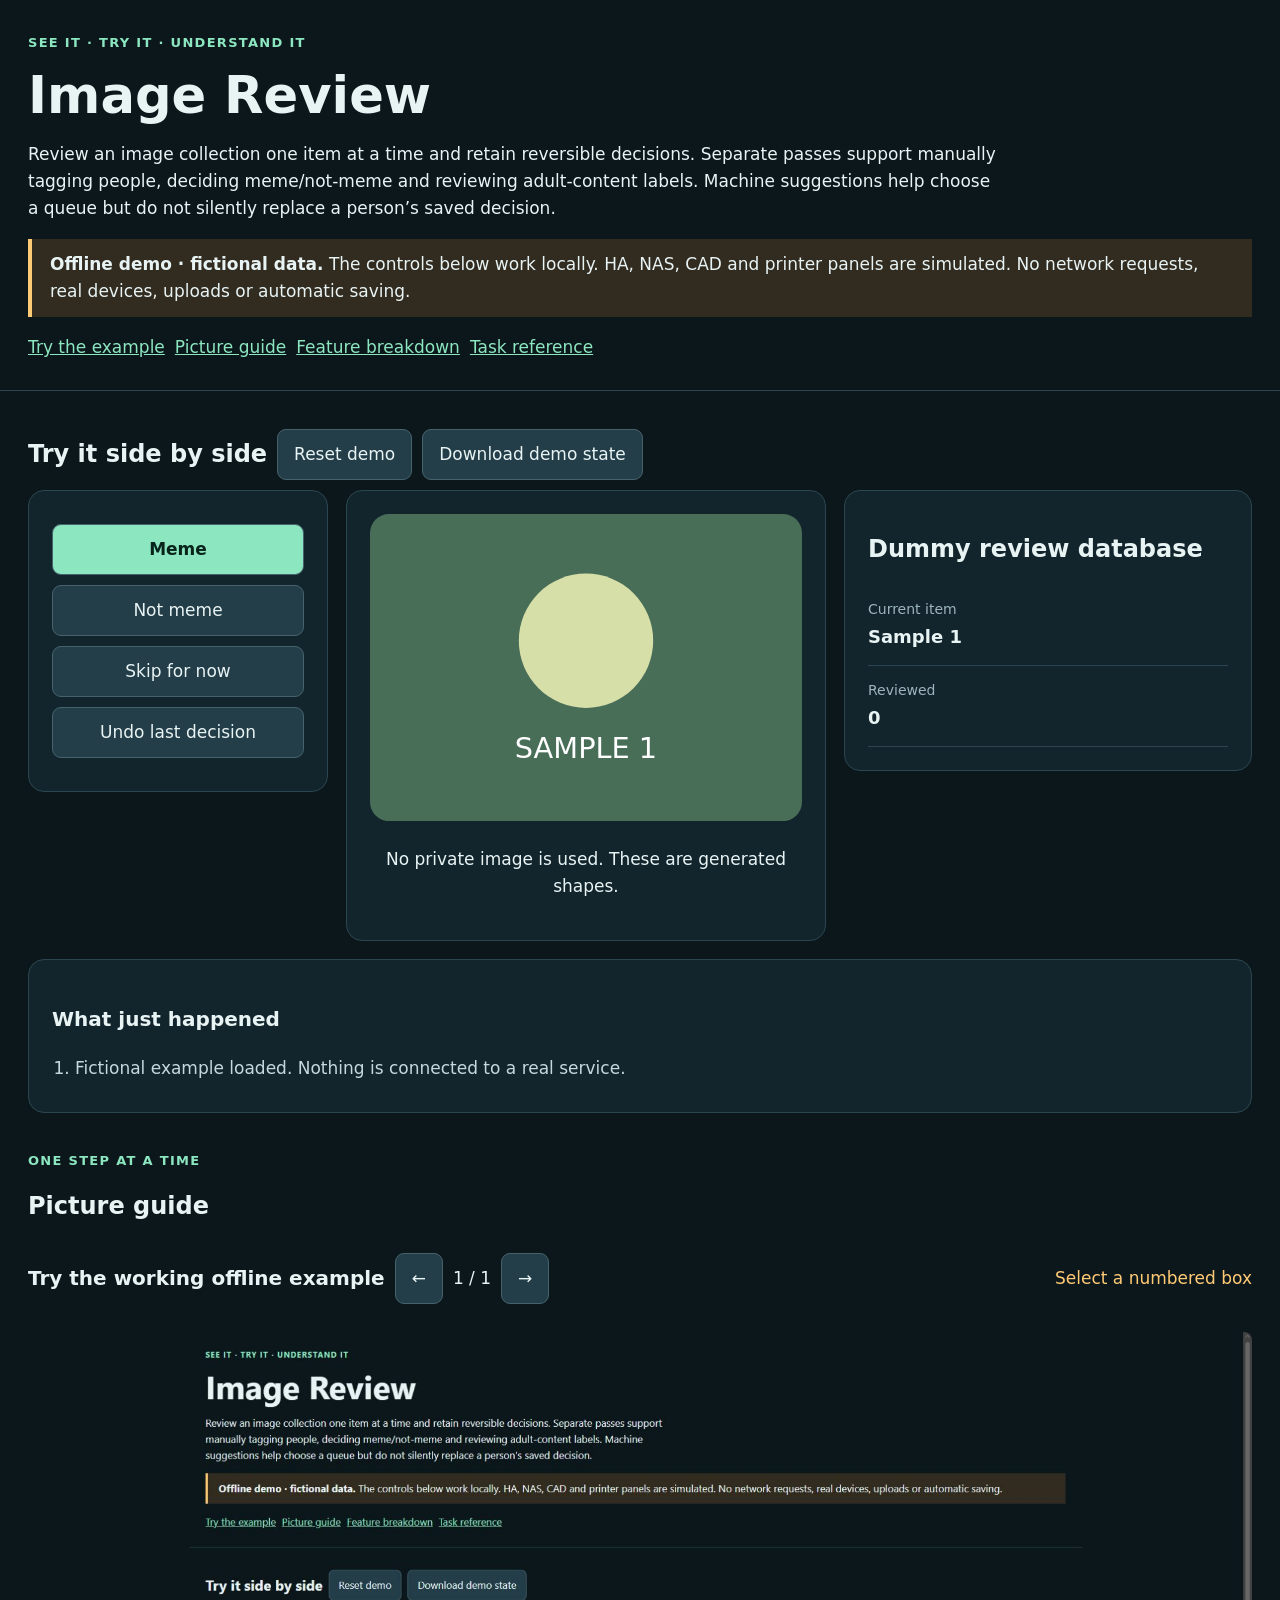
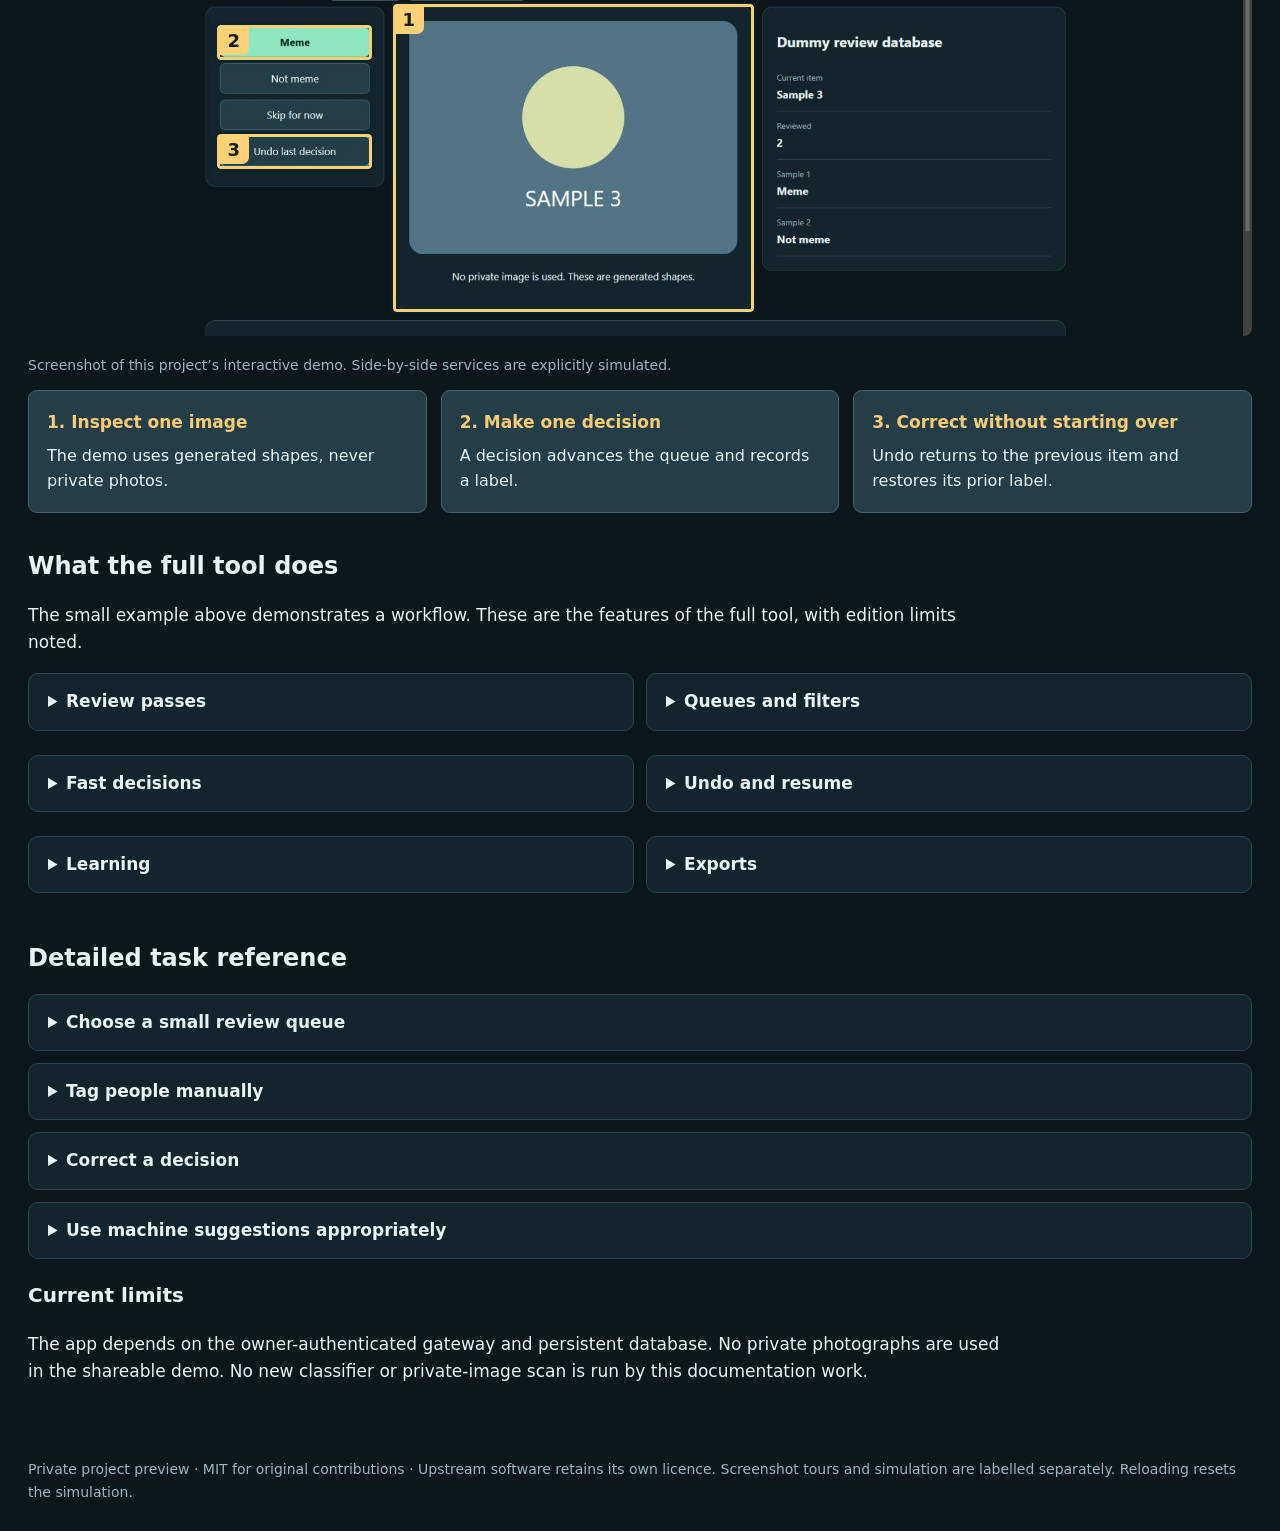
<file: demo.html>
<!doctype html><html lang="en"><head><meta charset="utf-8"><meta name="viewport" content="width=device-width,initial-scale=1"><meta http-equiv="Content-Security-Policy" content="default-src 'none'; script-src 'unsafe-inline'; style-src 'unsafe-inline'; img-src data: blob:; connect-src 'none'; font-src 'none'; object-src 'none'; base-uri 'none'; form-action 'none'"><title>Image Review · Interactive demo</title><style>:root{color-scheme:dark;--bg:#0c171c;--panel:#13252c;--ink:#e8f3f4;--muted:#9cb4be;--accent:#8ce6c0;--line:#2b4650;--gold:#ffca74}*{box-sizing:border-box}body{margin:0;background:var(--bg);color:var(--ink);font:17px/1.6 system-ui,sans-serif}header,main,footer{max-width:1500px;margin:auto;padding:28px}header{border-bottom:1px solid var(--line)}h1{font-size:clamp(32px,4vw,54px);line-height:1.1;margin:12px 0}h2{font-size:24px;line-height:1.3}h3{font-size:20px}p{max-width:90ch}a{color:var(--accent)}.eyebrow{color:var(--accent);letter-spacing:.1em;font-size:13px;font-weight:bold}.badge{display:inline-block;background:#294c45;color:#c7ffdf;padding:5px 12px;border-radius:6px;font-size:14px}.notice{border-left:4px solid var(--gold);padding:12px 18px;background:#322c20;max-width:none}.toolbar{display:flex;gap:10px;flex-wrap:wrap;align-items:center}button,input,select{font:inherit}button{background:#233e48;color:var(--ink);border:1px solid #46636d;border-radius:9px;padding:11px 16px;cursor:pointer}button:hover{border-color:var(--accent)}button:focus-visible,input:focus-visible,select:focus-visible{outline:3px solid var(--gold);outline-offset:3px}.primary{background:var(--accent);color:#08241b;font-weight:700}button:disabled{opacity:.5;cursor:not-allowed}label{display:block;font-size:15px;color:#c7d9df;margin:0 0 17px}input:not([type=checkbox]),select{display:block;width:100%;padding:10px;background:#0d1a21;color:var(--ink);border:1px solid #46636d;border-radius:7px;margin-top:6px}input[type=range]{padding:9px 0;accent-color:var(--accent)}.check{display:flex;gap:10px;align-items:center}input[type=checkbox]{width:21px;height:21px;accent-color:var(--accent)}.demo-grid{display:grid;grid-template-columns:300px minmax(300px,1fr) minmax(290px,.85fr);gap:18px;align-items:start}.card{background:var(--panel);border:1px solid var(--line);padding:23px;border-radius:16px;min-width:0}#controls button{display:block;width:100%;margin:10px 0}#controls:empty{display:none}#scene{min-height:320px;text-align:center}#scene svg{width:100%;max-height:470px}.hint,small{color:var(--muted);font-size:14px}dl{margin:0}dl div{padding:13px 0;border-bottom:1px solid var(--line)}dt{font-size:14px;color:var(--muted)}dd{margin:3px 0 0;font-size:18px;font-weight:650}.entity{background:#1c333b;border:1px solid #37505a;padding:14px;margin:10px 0;border-radius:9px;display:grid;gap:5px;text-align:left}.entity span{color:var(--accent)}.events{margin-top:18px}#events{padding-left:23px;margin-bottom:0;color:#c6d7df}#events li{margin:6px 0}.floor{position:relative;height:390px;border:3px solid #77949d;border-radius:12px;overflow:hidden}.room{position:absolute;border:2px solid #78949c;background:#2b4249;padding:12px;font-size:14px;text-align:left}.room small{display:block}.living{inset:0 45% 0 0}.bedroom{inset:0 0 50% 55%}.kitchen{inset:50% 0 0 55%}.device{position:absolute;transform:translate(-50%,-50%);font-size:12px;padding:7px;max-width:125px;touch-action:none;z-index:2;background:#192c36}.device.on{color:#ffe09a;border-color:#eec26b}.device.selected{outline:3px solid var(--accent)}.soundbar{margin:110px 0 20px;border:3px solid #64848e;background:linear-gradient(#293d46,#091116);padding:26px 8px;border-radius:20px;letter-spacing:4px}.soundbar span{display:block;letter-spacing:0;font-size:13px;color:var(--muted)}.speakers{font-size:40px;color:var(--accent)}.tag{display:inline-flex;flex-direction:column;background:#f5edda;color:#142420;padding:20px;border-radius:18px;max-width:270px;margin:20px}.tag svg{width:200px;max-width:100%}.tag.stake:after{content:'';display:block;background:#f5edda;width:30px;height:90px;margin:15px auto -90px;clip-path:polygon(0 0,100% 0,100% 85%,50% 100%,0 85%)}.tag.flag{border-radius:0 40px 40px 0;border-left:16px solid #bcb29b}.chunks{display:flex;flex-wrap:wrap;gap:10px;justify-content:center;padding:45px 0}.chunks span{padding:15px;border:2px solid #7b969c;border-radius:8px}.chunks .received{background:#8ce6c0;color:#0e2821}.sample-part{font-size:130px;color:var(--gold)}.plant{font-size:120px}.lap{background:#0b1c23;margin:9px 0;text-align:left}.lap span{display:block;background:#497961;padding:5px 9px;border-radius:4px;color:white}kbd{color:var(--gold)}.section{margin-top:38px}.picture{position:relative;margin:18px 0;background:#081116;border-radius:8px;overflow:hidden}.picture>img{display:block;width:100%}.marks{position:absolute;inset:0}.mark{position:absolute;border:3px solid #ffd177;outline:2px solid #07222aaa;border-radius:4px;padding:0;background:transparent;min-width:18px;min-height:18px}.mark span{position:absolute;left:-2px;top:-2px;background:#ffd177;color:#171c1d;padding:1px 9px;font-weight:850;font-size:18px;border-radius:0 0 7px 0;line-height:1.5}.mark.active{background:#ffd17726;border-width:5px}.step-list{display:grid;grid-template-columns:repeat(3,1fr);gap:14px}.step{display:grid;text-align:left;gap:6px;padding:18px}.step b{color:var(--gold)}.step span{font-size:16px}.step.active{background:#31594c;border-color:var(--accent)}.features{display:grid;grid-template-columns:repeat(2,1fr);gap:12px}details{border:1px solid var(--line);background:#13252c;border-radius:10px;padding:14px 19px;margin-bottom:12px}summary{font-weight:700;cursor:pointer}details li{padding:6px 0}footer{color:var(--muted);font-size:14px}#constraint{color:var(--gold)}.tour-layout{max-width:1400px}.print-title{font-size:24px;margin:0}.caption{color:var(--muted);font-size:14px}.step-status{margin-left:auto;color:var(--gold)}@media(max-width:1050px){.demo-grid{grid-template-columns:1fr 1fr}#controls{grid-column:1/-1;display:grid;grid-template-columns:1fr 1fr;gap:8px 20px}.card{padding:17px}.step-list{grid-template-columns:1fr}}@media(max-width:650px){header,main,footer{padding:18px}.demo-grid,.features{grid-template-columns:1fr}#controls{display:block}.floor{height:340px}.mark{border-width:2px}.mark span{font-size:12px;padding:0 5px}.notice{font-size:14px}}@media print{body{background:white;color:black}button{color:black}header,.notice,.toolbar,#interactive{display:none}.card,details{background:white;color:black}.mark{border-color:#c56c00}.mark span{background:#ffc560;color:black}}
</style></head><body><header><span class="eyebrow">SEE IT · TRY IT · UNDERSTAND IT</span><h1 id="title"></h1><p id="intro"></p><p class="notice"><strong>Offline demo · fictional data.</strong> The controls below work locally. HA, NAS, CAD and printer panels are simulated. No network requests, real devices, uploads or automatic saving.</p><nav class="toolbar"><a href="#interactive">Try the example</a><a href="#walkthrough">Picture guide</a><a href="#features">Feature breakdown</a><a href="#reference">Task reference</a></nav></header><main><section id="interactive"><div class="toolbar"><h2>Try it side by side</h2><button id="reset">Reset demo</button><button id="download">Download demo state</button></div><div class="demo-grid"><div class="card" id="controls"></div><div class="card" id="scene"></div><div class="card" id="result" aria-live="polite"></div></div><div class="card events"><h3>What just happened</h3><ol id="events" aria-live="polite"></ol></div></section><section id="walkthrough" class="section"><p class="eyebrow">ONE STEP AT A TIME</p><h2>Picture guide</h2><div id="tour"><div class="toolbar"><h3 id="tourTitle"></h3><button id="prev" aria-label="Previous screenshot">←</button><span id="slideCount"></span><button id="next" aria-label="Next screenshot">→</button><span id="stepStatus" class="step-status">Select a numbered box</span></div><div class="picture"><img id="tourImage" alt=""><div id="marks" class="marks"></div></div><p id="tourCaption" class="caption"></p><div id="stepList" class="step-list"></div></div></section><section id="features" class="section"><h2>What the full tool does</h2><p>The small example above demonstrates a workflow. These are the features of the full tool, with edition limits noted.</p><div id="featureList" class="features"></div></section><section id="reference" class="section"><h2>Detailed task reference</h2><div id="guideText"></div><h3>Current limits</h3><p id="limits"></p></section></main><footer>Private project preview · MIT for original contributions · Upstream software retains its own licence. Screenshot tours and simulation are labelled separately. Reloading resets the simulation.</footer><script>const DATA={"slug": "image-review", "title": "Image Review", "summary": "Review an image collection one item at a time and retain reversible decisions. Separate passes support manually tagging people, deciding meme/not-meme and reviewing adult-content labels. Machine suggestions help choose a queue but do not silently replace a person’s saved decision.", "features": [["Review passes", "Separate people, meme and adult-content workflows.", "Owner-only review"], ["Queues and filters", "Choose source bands, reviewed/unreviewed status, people and machine suggestion filters.", "Owner-only review"], ["Fast decisions", "Use large buttons or supported swipe gestures; skip uncertain items.", "Owner-only review"], ["Undo and resume", "Keep independent histories, retry a failed save and resume across devices.", "Owner-only review"], ["Learning", "Use eligible human meme labels to update a constrained final decision filter.", "Owner-only review"], ["Exports", "Export decisions and reversible history; original images remain untouched.", "Owner-only review"]], "workflows": [["Choose a small review queue", ["Choose the intended Review pass before judging an image. Start with a manageable queue such as Borderline rather than treating every suggestion as a verdict.", "Inspect the image; enlarge it when the detail matters. If the preview is unavailable, skip instead of guessing.", "Use the appropriate positive/negative decision or Skip. Wait for saving to finish before assuming the next item represents a committed choice."]], ["Tag people manually", ["Use Tag people to create/select an appropriate name or nickname and mark the people actually visible.", "Use Other people are present for additional unlabelled people, or No people when that is accurate.", "People tags are manual. This tool does not perform face recognition or propagate someone’s identity automatically."]], ["Correct a decision", ["Use Undo for the current review channel, then make the intended decision again. Meme, people and adult-content histories are independent.", "If a save failed, use the retry state rather than creating conflicting changes in another tab. A stale revision can require refreshing before editing again.", "Use filters to revisit previously reviewed items and export the decision history when auditing a batch."]], ["Use machine suggestions appropriately", ["Open the machine-flagged queue to prioritise review, then inspect each image yourself.", "Treat model scores as ranking signals rather than calibrated certainty. Your manual label remains a separate record.", "Updating the learning filter uses eligible human labels; a failed quality gate should leave a previous valid filter or no active update, not fabricate success."]]], "limits": "The app depends on the owner-authenticated gateway and persistent database. No private photographs are used in the shareable demo. No new classifier or private-image scan is run by this documentation work."};const FIGURES=[{"boxes": [{"h": 516.125, "selector": "#scene", "text": "The demo uses generated shapes, never private photos.", "title": "Inspect one image", "w": 606.90625, "x": 612, "y": 456.515625}, {"h": 59.1875, "selector": "#yes", "text": "A decision advances the queue and records a label.", "title": "Make one decision", "w": 260, "x": 318, "y": 490.515625}, {"h": 59.1875, "selector": "#undoReview", "text": "Undo returns to the previous item and restores its prior label.", "title": "Correct without starting over", "w": 260, "x": 318, "y": 674.078125}], "height": 1408, "width": 2055, "key": "simulation", "title": "Try the working offline example", "caption": "Screenshot of this project’s interactive demo. Side-by-side services are explicitly simulated.", "image": "[data-uri]", "cropHeight": 1013.640625}];</script><script></script><script>const $=s=>document.querySelector(s), esc=s=>String(s).replace(/[&<>"']/g,c=>({'&':'&amp;','<':'&lt;','>':'&gt;','"':'&quot;',"'":'&#39;'}[c]));
let events=[],state={},undo=[];const kind=DATA.slug;
function log(s){events.unshift(s);events=events.slice(0,8);$('#events').innerHTML=events.map(x=>'<li>'+esc(x)+'</li>').join('');}
function bind(id,fn,event='click'){document.getElementById(id)?.addEventListener(event,fn)}
function field(id,label,type,value,extra=''){return `<label>${label}<input id="${id}" type="${type}" value="${esc(value)}" ${extra}></label>`}
function select(id,label,items,value){return `<label>${label}<select id="${id}">${items.map(x=>`<option ${x===value?'selected':''}>${esc(x)}</option>`).join('')}</select></label>`}
function button(id,label,primary=false){return `<button id="${id}" class="${primary?'primary':''}">${label}</button>`}
function check(id,label){return `<label class="check"><input id="${id}" type="checkbox"> ${label}</label>`}
function panel(title,body){return `<h2>${title}</h2>${body}`}
function output(title,rows){$('#result').innerHTML=panel(title,'<dl>'+rows.map(([a,b])=>`<div><dt>${esc(a)}</dt><dd>${esc(b)}</dd></div>`).join('')+'</dl>');}
function numeric(id){return Number(document.getElementById(id).value)}
function demoExport(){const body=JSON.stringify({demo:true,project:DATA.title,warning:'Fictional demo state; not a production configuration',state},null,2),a=document.createElement('a');a.href=URL.createObjectURL(new Blob([body],{type:'application/json'}));a.download=DATA.slug+'-demo.json';a.click();setTimeout(()=>URL.revokeObjectURL(a.href),1000);log('Downloaded fictional demo state as JSON.');}
function setup(){events=[];state={};undo=[];$('#controls').innerHTML='';$('#scene').innerHTML='';$('#result').innerHTML='';$('#events').innerHTML='';review();log('Fictional example loaded. Nothing is connected to a real service.');}
function review(){state={index:0,labels:{},history:[]};$('#controls').innerHTML=button('yes','Meme',true)+button('no','Not meme')+button('skip','Skip for now')+button('undoReview','Undo last decision');function draw(){$('#scene').innerHTML=`<svg viewBox="0 0 450 320" role="img" aria-label="Harmless generated review sample"><rect width="450" height="320" rx="20" fill="${['#486e58','#625579','#537486'][state.index%3]}"/><circle cx="225" cy="132" r="70" fill="#d7dfa9"/><text x="225" y="254" text-anchor="middle" font-size="30" fill="white">SAMPLE ${state.index+1}</text></svg><p>No private image is used. These are generated shapes.</p>`;output('Dummy review database',[['Current item','Sample '+(state.index+1)],['Reviewed',Object.keys(state.labels).length],...Object.entries(state.labels).map(([i,l])=>['Sample '+(+i+1),l])]);}function choose(l){state.history.push({index:state.index,previous:state.labels[state.index]});state.labels[state.index]=l;state.index=(state.index+1)%6;draw();log('Decision saved to demo memory: '+l);}bind('yes',()=>choose('Meme'));bind('no',()=>choose('Not meme'));bind('skip',()=>{state.index=(state.index+1)%6;draw();log('Skipped without writing a label.');});bind('undoReview',()=>{const h=state.history.pop();if(!h){log('Nothing to undo.');return}state.index=h.index;if(h.previous===undefined)delete state.labels[h.index];else state.labels[h.index]=h.previous;draw();log('Previous decision restored.');});draw();}
$('#title').textContent=DATA.title;$('#intro').textContent=DATA.summary;$('#featureList').innerHTML=DATA.features.map(([a,b,c])=>`<details><summary>${esc(a)}</summary><p>${esc(b)}</p><small>${esc(c)}</small></details>`).join('');
$('#guideText').innerHTML=DATA.workflows.map(([t,steps])=>`<details><summary>${esc(t)}</summary><ol>${steps.map(s=>'<li>'+esc(s)+'</li>').join('')}</ol></details>`).join('');
$('#limits').textContent=DATA.limits;$('#reset').onclick=setup;$('#download').onclick=demoExport;
let currentSlide=0;function showSlide(){const f=FIGURES[currentSlide];if(!f){$('#tour').innerHTML='<p>The interactive example above is ready. Annotated screenshots are being prepared.</p>';return}$('#tourTitle').textContent=f.title;$('#tourImage').src=f.image;$('#tourImage').alt=f.caption;const fh=f.cropHeight||f.height;const pic=$('#tourImage').parentElement;pic.style.aspectRatio=f.width+'/'+fh;$('#tourImage').style.position='absolute';$('#tourImage').style.top='0';$('#tourCaption').textContent=f.caption;$('#marks').innerHTML=f.boxes.map((b,i)=>`<button class="mark" data-step="${i}" style="left:${b.x/f.width*100}%;top:${b.y/fh*100}%;width:${b.w/f.width*100}%;height:${b.h/fh*100}%" aria-label="Step ${i+1}: ${esc(b.title)}"><span>${i+1}</span></button>`).join('');$('#stepList').innerHTML=f.boxes.map((b,i)=>`<button class="step" data-step="${i}"><b>${i+1}. ${esc(b.title)}</b><span>${esc(b.text)}</span></button>`).join('');document.querySelectorAll('[data-step]').forEach(b=>b.onclick=()=>{document.querySelectorAll('[data-step]').forEach(x=>x.classList.toggle('active',x.dataset.step===b.dataset.step));$('#stepStatus').textContent='Step '+(+b.dataset.step+1)+' of '+f.boxes.length;});$('#slideCount').textContent=(currentSlide+1)+' / '+FIGURES.length;}
$('#prev').onclick=()=>{currentSlide=(currentSlide-1+FIGURES.length)%FIGURES.length;showSlide()};$('#next').onclick=()=>{currentSlide=(currentSlide+1)%FIGURES.length;showSlide()};
setup();showSlide();
</script></body></html>
</file>
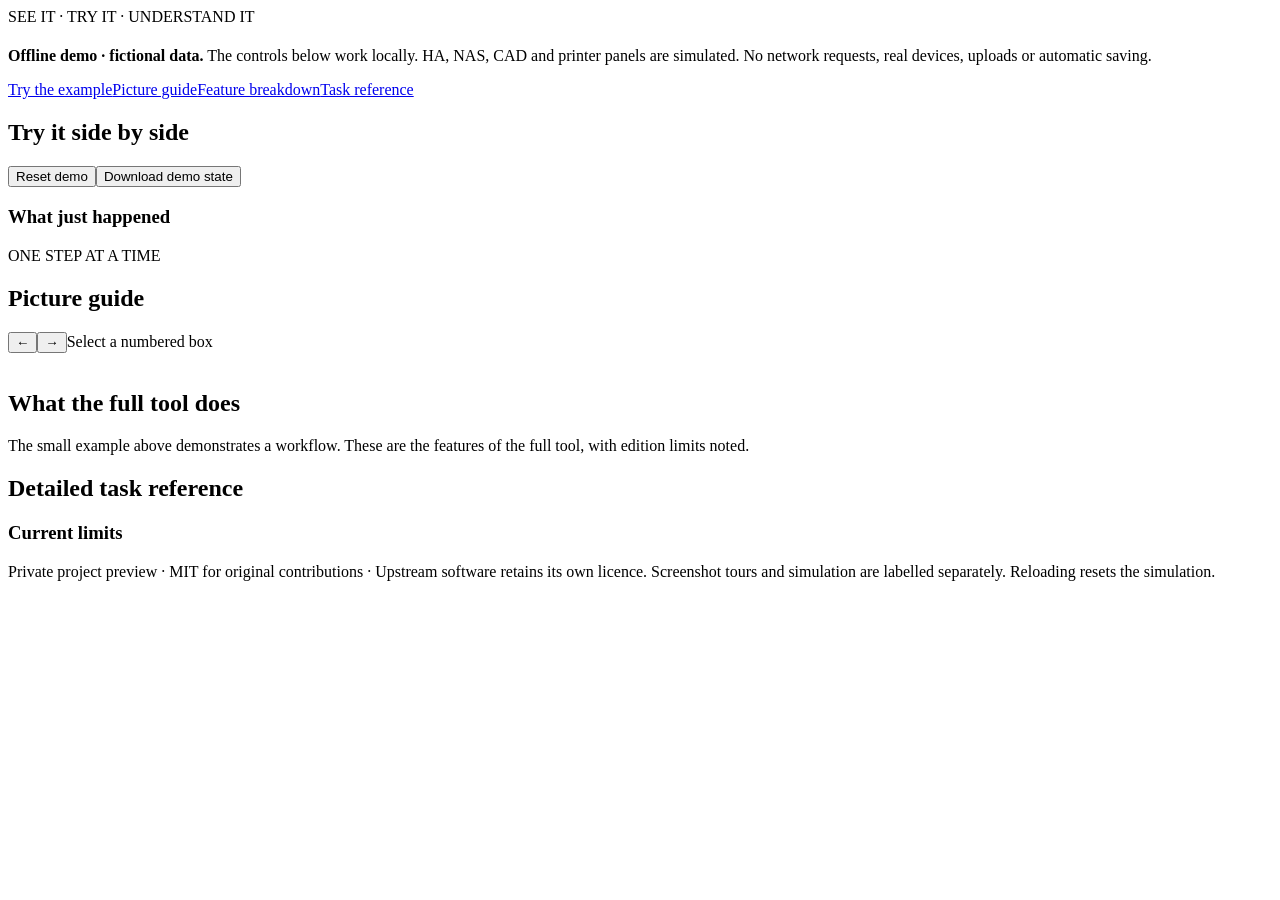
<file: demo-source/template.html>
<!doctype html><html lang="en"><head><meta charset="utf-8"><meta name="viewport" content="width=device-width,initial-scale=1"><meta http-equiv="Content-Security-Policy" content="default-src 'none'; script-src 'unsafe-inline'; style-src 'unsafe-inline'; img-src data: blob:; connect-src 'none'; font-src 'none'; object-src 'none'; base-uri 'none'; form-action 'none'"><title>__TITLE__ · Interactive demo</title><style>__CSS__</style></head><body><header><span class="eyebrow">SEE IT · TRY IT · UNDERSTAND IT</span><h1 id="title"></h1><p id="intro"></p><p class="notice"><strong>Offline demo · fictional data.</strong> The controls below work locally. HA, NAS, CAD and printer panels are simulated. No network requests, real devices, uploads or automatic saving.</p><nav class="toolbar"><a href="#interactive">Try the example</a><a href="#walkthrough">Picture guide</a><a href="#features">Feature breakdown</a><a href="#reference">Task reference</a></nav></header><main><section id="interactive"><div class="toolbar"><h2>Try it side by side</h2><button id="reset">Reset demo</button><button id="download">Download demo state</button></div><div class="demo-grid"><div class="card" id="controls"></div><div class="card" id="scene"></div><div class="card" id="result" aria-live="polite"></div></div><div class="card events"><h3>What just happened</h3><ol id="events" aria-live="polite"></ol></div></section><section id="walkthrough" class="section"><p class="eyebrow">ONE STEP AT A TIME</p><h2>Picture guide</h2><div id="tour"><div class="toolbar"><h3 id="tourTitle"></h3><button id="prev" aria-label="Previous screenshot">←</button><span id="slideCount"></span><button id="next" aria-label="Next screenshot">→</button><span id="stepStatus" class="step-status">Select a numbered box</span></div><div class="picture"><img id="tourImage" alt=""><div id="marks" class="marks"></div></div><p id="tourCaption" class="caption"></p><div id="stepList" class="step-list"></div></div></section><section id="features" class="section"><h2>What the full tool does</h2><p>The small example above demonstrates a workflow. These are the features of the full tool, with edition limits noted.</p><div id="featureList" class="features"></div></section><section id="reference" class="section"><h2>Detailed task reference</h2><div id="guideText"></div><h3>Current limits</h3><p id="limits"></p></section></main><footer>Private project preview · MIT for original contributions · Upstream software retains its own licence. Screenshot tours and simulation are labelled separately. Reloading resets the simulation.</footer><script>__DATA__</script><script>__QR__</script><script>__JS__</script></body></html>
</file>
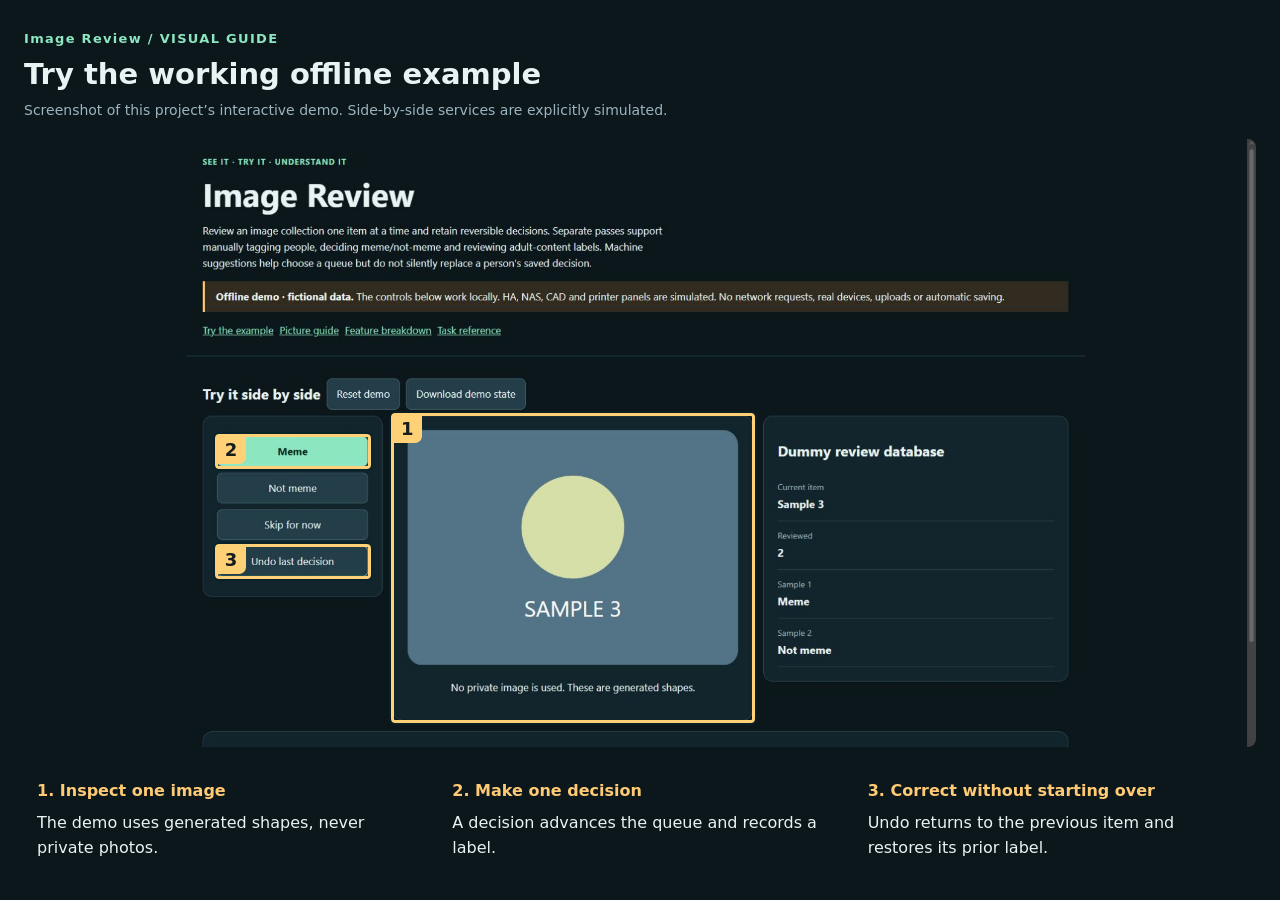
<file: docs/figure-1.html>
<!doctype html><html lang="en"><meta charset="utf-8"><meta name="viewport" content="width=device-width,initial-scale=1"><title>Image Review · visual step 1</title><style>:root{color-scheme:dark;--bg:#0c171c;--panel:#13252c;--ink:#e8f3f4;--muted:#9cb4be;--accent:#8ce6c0;--line:#2b4650;--gold:#ffca74}*{box-sizing:border-box}body{margin:0;background:var(--bg);color:var(--ink);font:17px/1.6 system-ui,sans-serif}header,main,footer{max-width:1500px;margin:auto;padding:28px}header{border-bottom:1px solid var(--line)}h1{font-size:clamp(32px,4vw,54px);line-height:1.1;margin:12px 0}h2{font-size:24px;line-height:1.3}h3{font-size:20px}p{max-width:90ch}a{color:var(--accent)}.eyebrow{color:var(--accent);letter-spacing:.1em;font-size:13px;font-weight:bold}.badge{display:inline-block;background:#294c45;color:#c7ffdf;padding:5px 12px;border-radius:6px;font-size:14px}.notice{border-left:4px solid var(--gold);padding:12px 18px;background:#322c20;max-width:none}.toolbar{display:flex;gap:10px;flex-wrap:wrap;align-items:center}button,input,select{font:inherit}button{background:#233e48;color:var(--ink);border:1px solid #46636d;border-radius:9px;padding:11px 16px;cursor:pointer}button:hover{border-color:var(--accent)}button:focus-visible,input:focus-visible,select:focus-visible{outline:3px solid var(--gold);outline-offset:3px}.primary{background:var(--accent);color:#08241b;font-weight:700}button:disabled{opacity:.5;cursor:not-allowed}label{display:block;font-size:15px;color:#c7d9df;margin:0 0 17px}input:not([type=checkbox]),select{display:block;width:100%;padding:10px;background:#0d1a21;color:var(--ink);border:1px solid #46636d;border-radius:7px;margin-top:6px}input[type=range]{padding:9px 0;accent-color:var(--accent)}.check{display:flex;gap:10px;align-items:center}input[type=checkbox]{width:21px;height:21px;accent-color:var(--accent)}.demo-grid{display:grid;grid-template-columns:300px minmax(300px,1fr) minmax(290px,.85fr);gap:18px;align-items:start}.card{background:var(--panel);border:1px solid var(--line);padding:23px;border-radius:16px;min-width:0}#controls button{display:block;width:100%;margin:10px 0}#controls:empty{display:none}#scene{min-height:320px;text-align:center}#scene svg{width:100%;max-height:470px}.hint,small{color:var(--muted);font-size:14px}dl{margin:0}dl div{padding:13px 0;border-bottom:1px solid var(--line)}dt{font-size:14px;color:var(--muted)}dd{margin:3px 0 0;font-size:18px;font-weight:650}.entity{background:#1c333b;border:1px solid #37505a;padding:14px;margin:10px 0;border-radius:9px;display:grid;gap:5px;text-align:left}.entity span{color:var(--accent)}.events{margin-top:18px}#events{padding-left:23px;margin-bottom:0;color:#c6d7df}#events li{margin:6px 0}.floor{position:relative;height:390px;border:3px solid #77949d;border-radius:12px;overflow:hidden}.room{position:absolute;border:2px solid #78949c;background:#2b4249;padding:12px;font-size:14px;text-align:left}.room small{display:block}.living{inset:0 45% 0 0}.bedroom{inset:0 0 50% 55%}.kitchen{inset:50% 0 0 55%}.device{position:absolute;transform:translate(-50%,-50%);font-size:12px;padding:7px;max-width:125px;touch-action:none;z-index:2;background:#192c36}.device.on{color:#ffe09a;border-color:#eec26b}.device.selected{outline:3px solid var(--accent)}.soundbar{margin:110px 0 20px;border:3px solid #64848e;background:linear-gradient(#293d46,#091116);padding:26px 8px;border-radius:20px;letter-spacing:4px}.soundbar span{display:block;letter-spacing:0;font-size:13px;color:var(--muted)}.speakers{font-size:40px;color:var(--accent)}.tag{display:inline-flex;flex-direction:column;background:#f5edda;color:#142420;padding:20px;border-radius:18px;max-width:270px;margin:20px}.tag svg{width:200px;max-width:100%}.tag.stake:after{content:'';display:block;background:#f5edda;width:30px;height:90px;margin:15px auto -90px;clip-path:polygon(0 0,100% 0,100% 85%,50% 100%,0 85%)}.tag.flag{border-radius:0 40px 40px 0;border-left:16px solid #bcb29b}.chunks{display:flex;flex-wrap:wrap;gap:10px;justify-content:center;padding:45px 0}.chunks span{padding:15px;border:2px solid #7b969c;border-radius:8px}.chunks .received{background:#8ce6c0;color:#0e2821}.sample-part{font-size:130px;color:var(--gold)}.plant{font-size:120px}.lap{background:#0b1c23;margin:9px 0;text-align:left}.lap span{display:block;background:#497961;padding:5px 9px;border-radius:4px;color:white}kbd{color:var(--gold)}.section{margin-top:38px}.picture{position:relative;margin:18px 0;background:#081116;border-radius:8px;overflow:hidden}.picture>img{display:block;width:100%}.marks{position:absolute;inset:0}.mark{position:absolute;border:3px solid #ffd177;outline:2px solid #07222aaa;border-radius:4px;padding:0;background:transparent;min-width:18px;min-height:18px}.mark span{position:absolute;left:-2px;top:-2px;background:#ffd177;color:#171c1d;padding:1px 9px;font-weight:850;font-size:18px;border-radius:0 0 7px 0;line-height:1.5}.mark.active{background:#ffd17726;border-width:5px}.step-list{display:grid;grid-template-columns:repeat(3,1fr);gap:14px}.step{display:grid;text-align:left;gap:6px;padding:18px}.step b{color:var(--gold)}.step span{font-size:16px}.step.active{background:#31594c;border-color:var(--accent)}.features{display:grid;grid-template-columns:repeat(2,1fr);gap:12px}details{border:1px solid var(--line);background:#13252c;border-radius:10px;padding:14px 19px;margin-bottom:12px}summary{font-weight:700;cursor:pointer}details li{padding:6px 0}footer{color:var(--muted);font-size:14px}#constraint{color:var(--gold)}.tour-layout{max-width:1400px}.print-title{font-size:24px;margin:0}.caption{color:var(--muted);font-size:14px}.step-status{margin-left:auto;color:var(--gold)}@media(max-width:1050px){.demo-grid{grid-template-columns:1fr 1fr}#controls{grid-column:1/-1;display:grid;grid-template-columns:1fr 1fr;gap:8px 20px}.card{padding:17px}.step-list{grid-template-columns:1fr}}@media(max-width:650px){header,main,footer{padding:18px}.demo-grid,.features{grid-template-columns:1fr}#controls{display:block}.floor{height:340px}.mark{border-width:2px}.mark span{font-size:12px;padding:0 5px}.notice{font-size:14px}}@media print{body{background:white;color:black}button{color:black}header,.notice,.toolbar,#interactive{display:none}.card,details{background:white;color:black}.mark{border-color:#c56c00}.mark span{background:#ffc560;color:black}}
body{padding:24px}main{padding:0;max-width:1420px}.picture{max-width:1420px}.step-list{grid-template-columns:repeat(3,1fr)}.step{font-size:16px;padding:13px}h1{font-size:29px;margin:8px 0}.caption{margin:5px 0}</style><main><span class="eyebrow">Image Review / VISUAL GUIDE</span><h1>Try the working offline example</h1><p class="caption">Screenshot of this project’s interactive demo. Side-by-side services are explicitly simulated.</p><div class="picture" style="aspect-ratio:2055/1013.640625"><img style="position:absolute;top:0;left:0;width:100%" src="[data-uri]" alt="Image Review screenshot"><div class="marks"><div class="mark" style="left:29.781021897810216%;top:45.03722658116628%;width:29.533150851581507%;height:50.91794737410017%"><span>1</span></div><div class="mark" style="left:15.474452554744525%;top:48.391472569481905%;width:12.652068126520682%;height:5.839101012747984%"><span>2</span></div><div class="mark" style="left:15.474452554744525%;top:66.5007013703698%;width:12.652068126520682%;height:5.839101012747984%"><span>3</span></div></div></div><div class="step-list"><div class="step"><b>1. Inspect one image</b><span>The demo uses generated shapes, never private photos.</span></div><div class="step"><b>2. Make one decision</b><span>A decision advances the queue and records a label.</span></div><div class="step"><b>3. Correct without starting over</b><span>Undo returns to the previous item and restores its prior label.</span></div></div></main></html>
</file>
